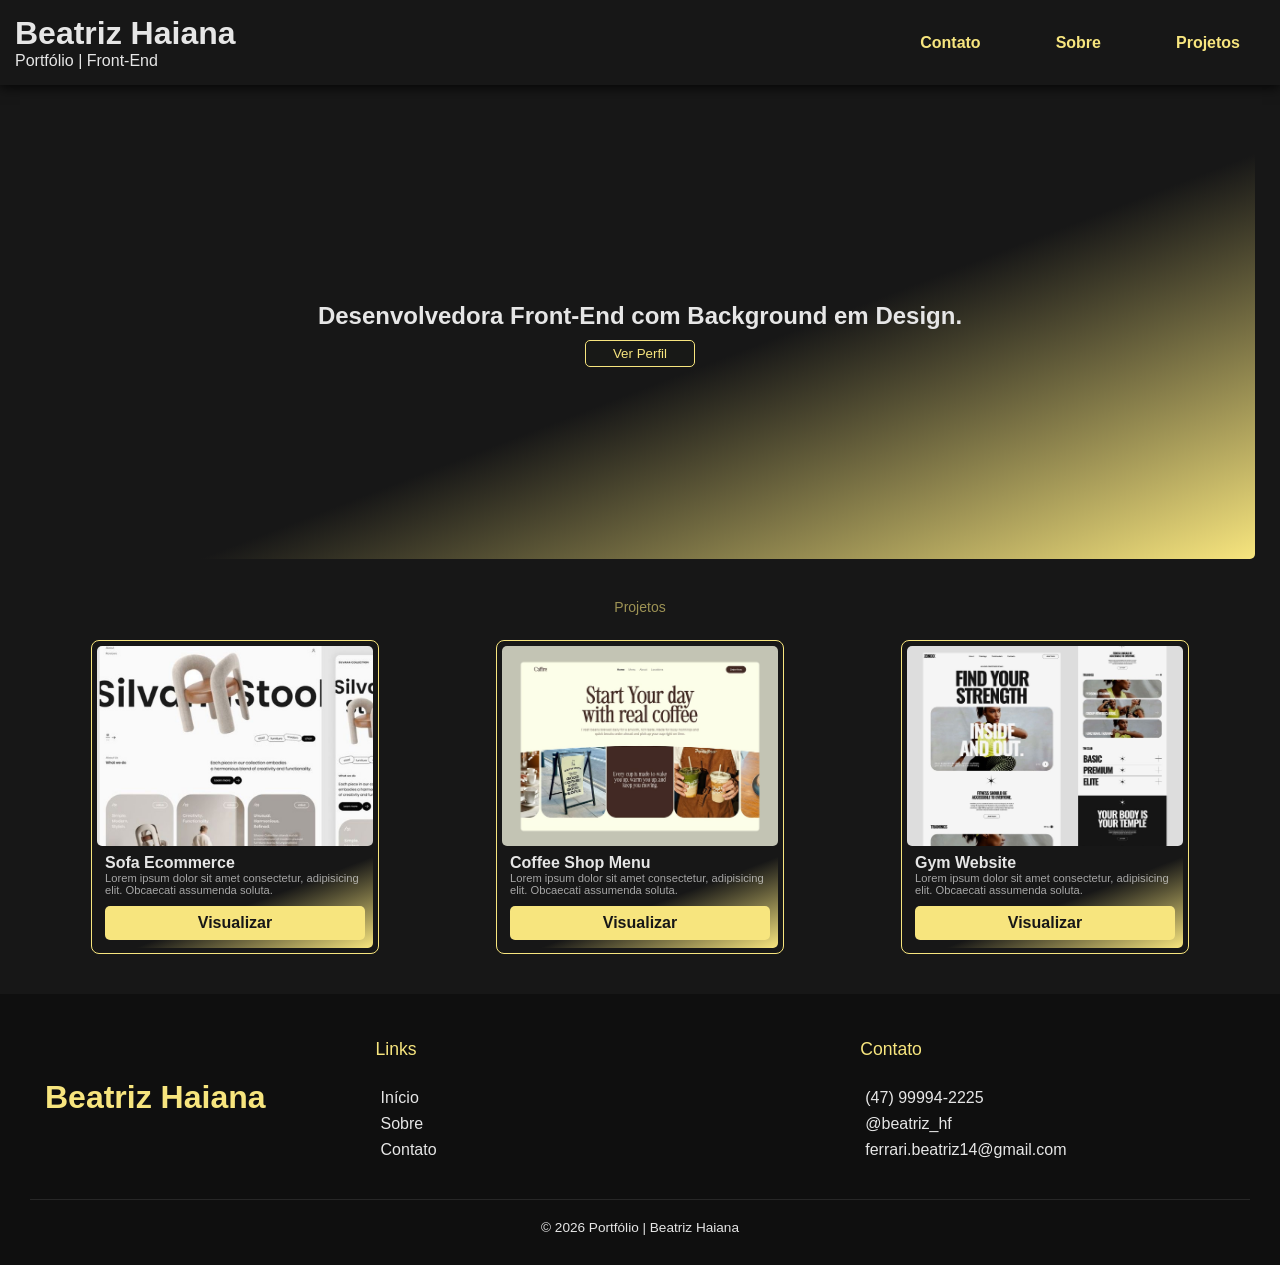
<file: index.html>
<!DOCTYPE html>
<html lang="pt-br">
<head>
    <meta charset="UTF-8">
    <meta name="viewport" content="width=device-width, initial-scale=1.0">
    <link rel="stylesheet" href="css/style.css">
    <link href="https://fonts.googleapis.com/css2?family=Share+Tech&display=swap" rel="stylesheet">
    <title>Portfólio - Beatriz Haiana</title>
</head>
<body>
<header>
    <div class="logo">
<h1>Beatriz Haiana</h1>
<p>Portfólio | Front-End</p>
</div>
<nav>
    <a href="contato.html">Contato</a>
    <a href="sobre.html">Sobre</a>
    <a href="projetos.html">Projetos</a>
</nav>
</header>

<div class="container">
    <main>
<div class="hero">
    <h2>Desenvolvedora Front-End com Background em Design.</h2>
<div class="button">
        <button>Ver Perfil</button>
</div>
</div>
<h3>Projetos</h3>
        <section class="cartão">
            <div class="card" style="width: 18rem;">
                <img src="img/sofa.jpeg" class="card-img-1" alt="...">
                <div class="card-body">
                    <h5 class="card-title">Sofa Ecommerce</h5>
                    <p class="card-text">Lorem ipsum dolor sit amet consectetur, adipisicing elit. Obcaecati assumenda soluta.</p>
                    <a href="#" class="btn-primary">Visualizar</a>
                </div>
            </div>

            <div class="card" style="width: 18rem;">
                <img src="img/coffee.jpeg" class="card-img-1" alt="...">
                <div class="card-body">
                    <h5 class="card-title">Coffee Shop Menu</h5>
                    <p class="card-text">Lorem ipsum dolor sit amet consectetur, adipisicing elit. Obcaecati assumenda soluta.</p>
                    <a href="#" class="btn-primary">Visualizar</a>
                </div>
            </div>

            <div class="card" style="width: 18rem;">
                <img src="img/gym.jpeg" class="card-img-1" alt="...">
                <div class="card-body">
                    <h5 class="card-title">Gym Website</h5>
                    <p class="card-text">Lorem ipsum dolor sit amet consectetur, adipisicing elit. Obcaecati assumenda soluta.</p>
                    <a href="#" class="btn-primary">Visualizar</a>
                </div>
            </div>
        </section>

    </main>
    <footer>
        <div class="footer-grid">
           <div class="footer-logo">
            <h3>Beatriz Haiana</h3>
            </div>

            <div class="footer-col">
            <h3>Links</h3>
            <a href="index.html">Início</a>
            <a href="sobre.html">Sobre</a>
            <a href="contato.html">Contato</a>
           </div>

            <div class="footer-col">
            <h3>Contato</h3>
           <p>(47) 99994-2225</p>
           <p>@beatriz_hf</p>
           <p>ferrari.beatriz14@gmail.com</p>
            </div>
        </div>
        <div class="footer-bottom">
        <p>&copy; 2026 Portfólio | Beatriz Haiana</p>
        </div>
    </footer>
    </div>
</body>

</html>
</file>
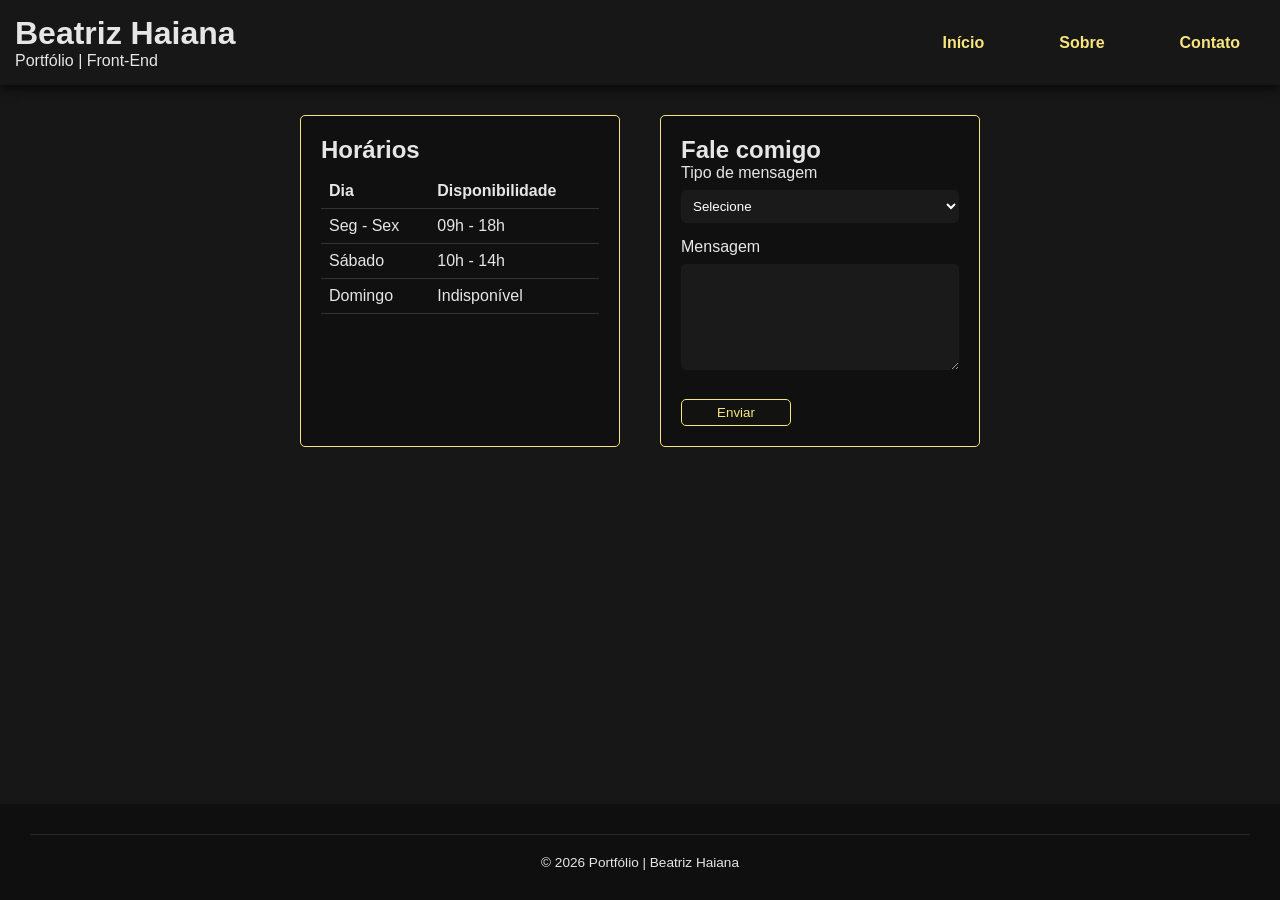
<file: contato.html>
<!DOCTYPE html>
<html lang="pt-br">
<head>
  <meta charset="UTF-8">
  <meta name="viewport" content="width=device-width, initial-scale=1.0">
  <link rel="stylesheet" href="css/style.css">
  <title>Contato | Beatriz Haiana</title>
</head>

<body>

<header>
  <div class="logo">
    <h1>Beatriz Haiana</h1>
    <p>Portfólio | Front-End</p>
  </div>

  <nav>
    <a href="index.html">Início</a>
    <a href="sobre.html">Sobre</a>
    <a href="contato.html">Contato</a>
  </nav>
</header>

<main>

  <section class="contato-grid">

    <!-- TABELA -->
    <div class="contato-box">
      <h2>Horários</h2>

      <table>
        <tr>
          <th>Dia</th>
          <th>Disponibilidade</th>
        </tr>
        <tr>
          <td>Seg - Sex</td>
          <td>09h - 18h</td>
        </tr>
        <tr>
          <td>Sábado</td>
          <td>10h - 14h</td>
        </tr>
        <tr>
          <td>Domingo</td>
          <td>Indisponível</td>
        </tr>
      </table>
    </div>

    <!-- FORM -->
    <div class="contato-box">

      <h2>Fale comigo</h2>

      <form action="obrigada.html" method="GET">

        <label>Tipo de mensagem</label>
        <select name="tipo" required>
          <option value="">Selecione</option>
          <option value="feedback">Feedback</option>
          <option value="orcamento">Orçamento</option>
          <option value="duvida">Dúvida</option>
        </select>

        <label>Mensagem</label>
        <textarea name="mensagem" rows="6" required></textarea>

        <button type="submit">Enviar</button>

      </form>

    </div>

  </section>

</main>

<footer>
  <div class="footer-bottom">
    <p>&copy; 2026 Portfólio | Beatriz Haiana</p>
  </div>
</footer>

</body>
</html>
</file>
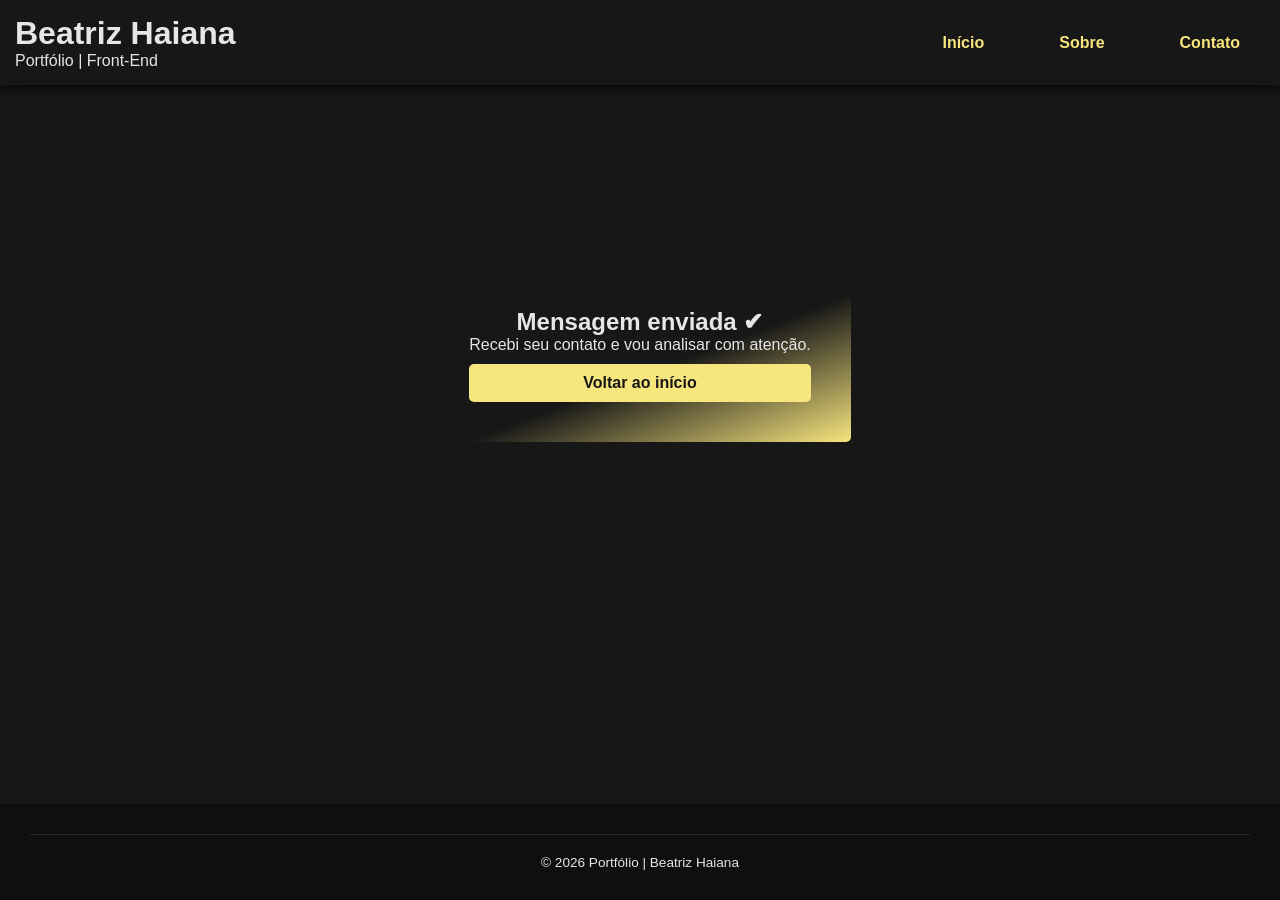
<file: obrigada.html>
<!DOCTYPE html>
<html lang="pt-br">
<head>
  <meta charset="UTF-8">
  <meta name="viewport" content="width=device-width, initial-scale=1.0">
  <link rel="stylesheet" href="css/style.css">
  <title>Obrigado</title>
</head>

<body>

<header>
  <div class="logo">
    <h1>Beatriz Haiana</h1>
    <p>Portfólio | Front-End</p>
  </div>

  <nav>
    <a href="index.html">Início</a>
    <a href="sobre.html">Sobre</a>
    <a href="contato.html">Contato</a>
  </nav>
</header>

<main>

  <section class="thanks">
    <div class="thanks-card">
      <h2>Mensagem enviada ✔</h2>
      <p>Recebi seu contato e vou analisar com atenção.</p>
      <a href="index.html" class="btn-primary">Voltar ao início</a>
    </div>
  </section>

</main>

<footer>
  <div class="footer-bottom">
    <p>&copy; 2026 Portfólio | Beatriz Haiana</p>
  </div>
</footer>

</body>
</html>
</file>
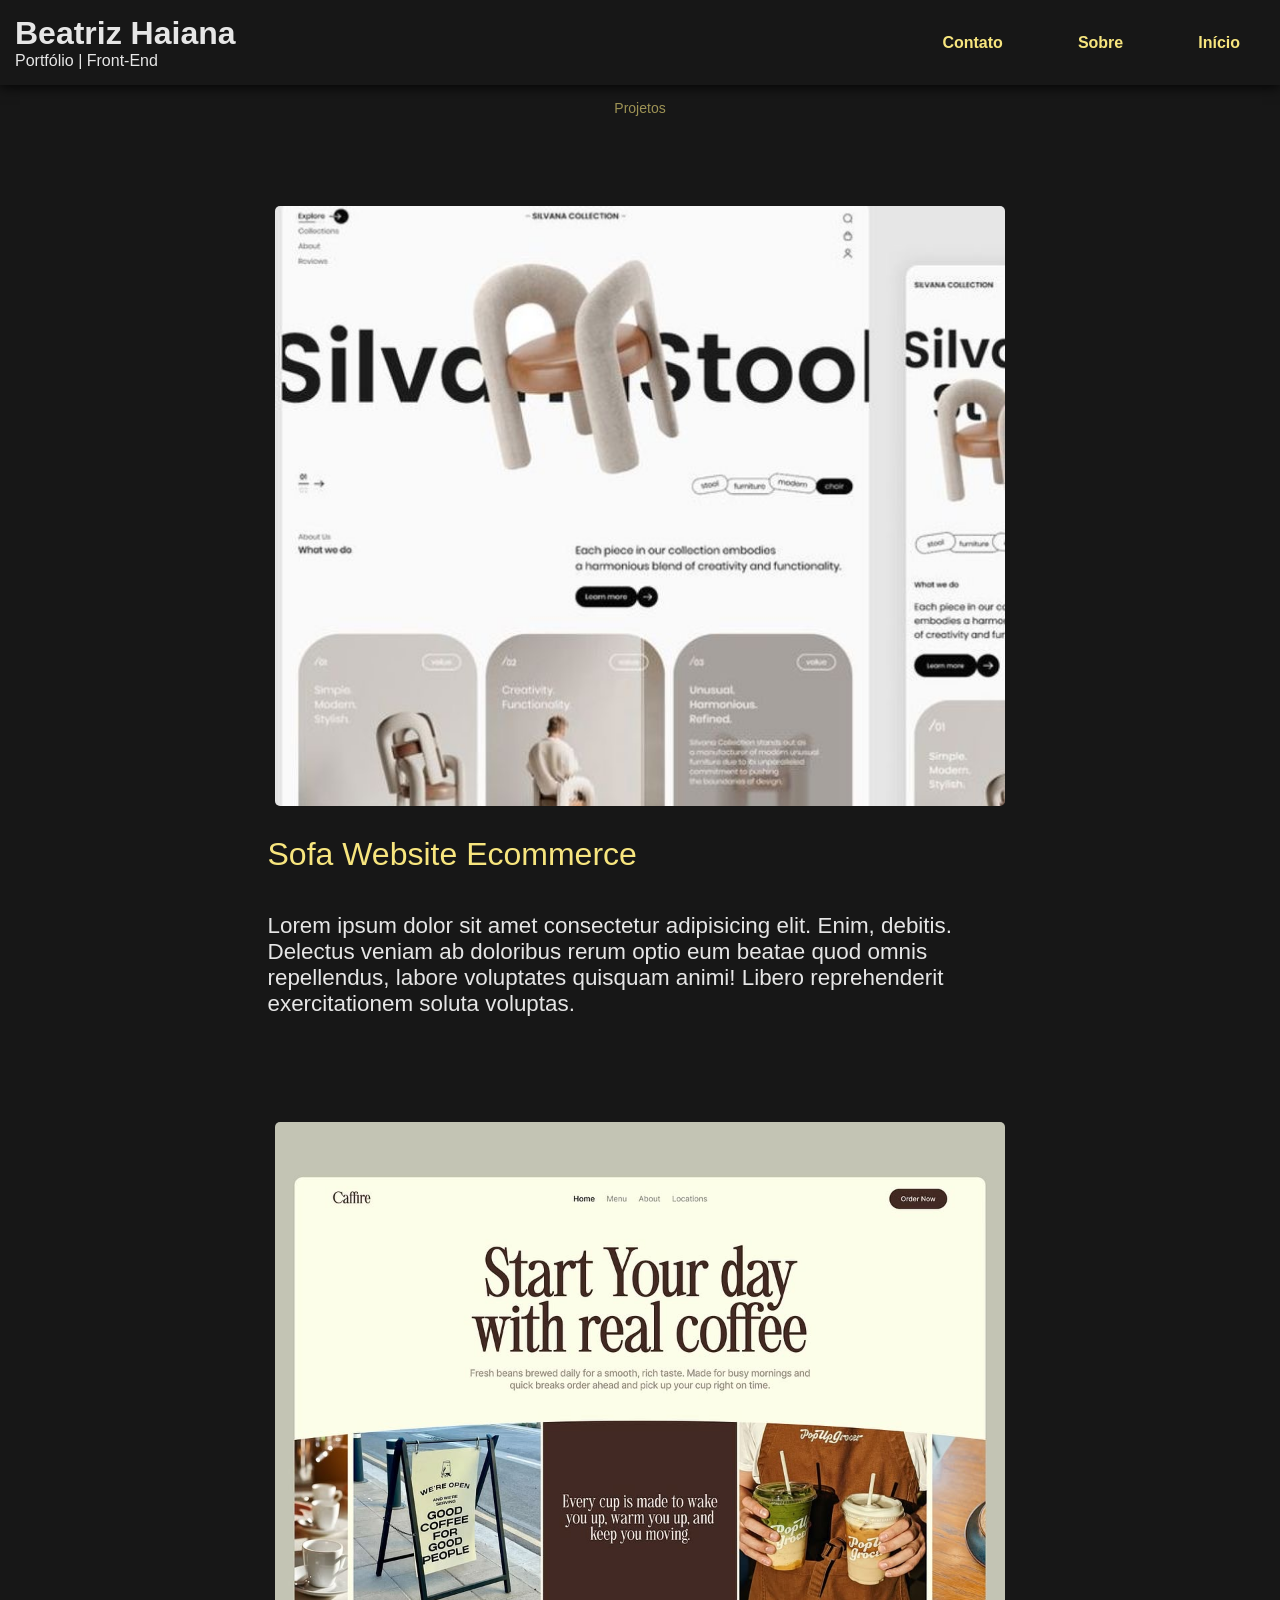
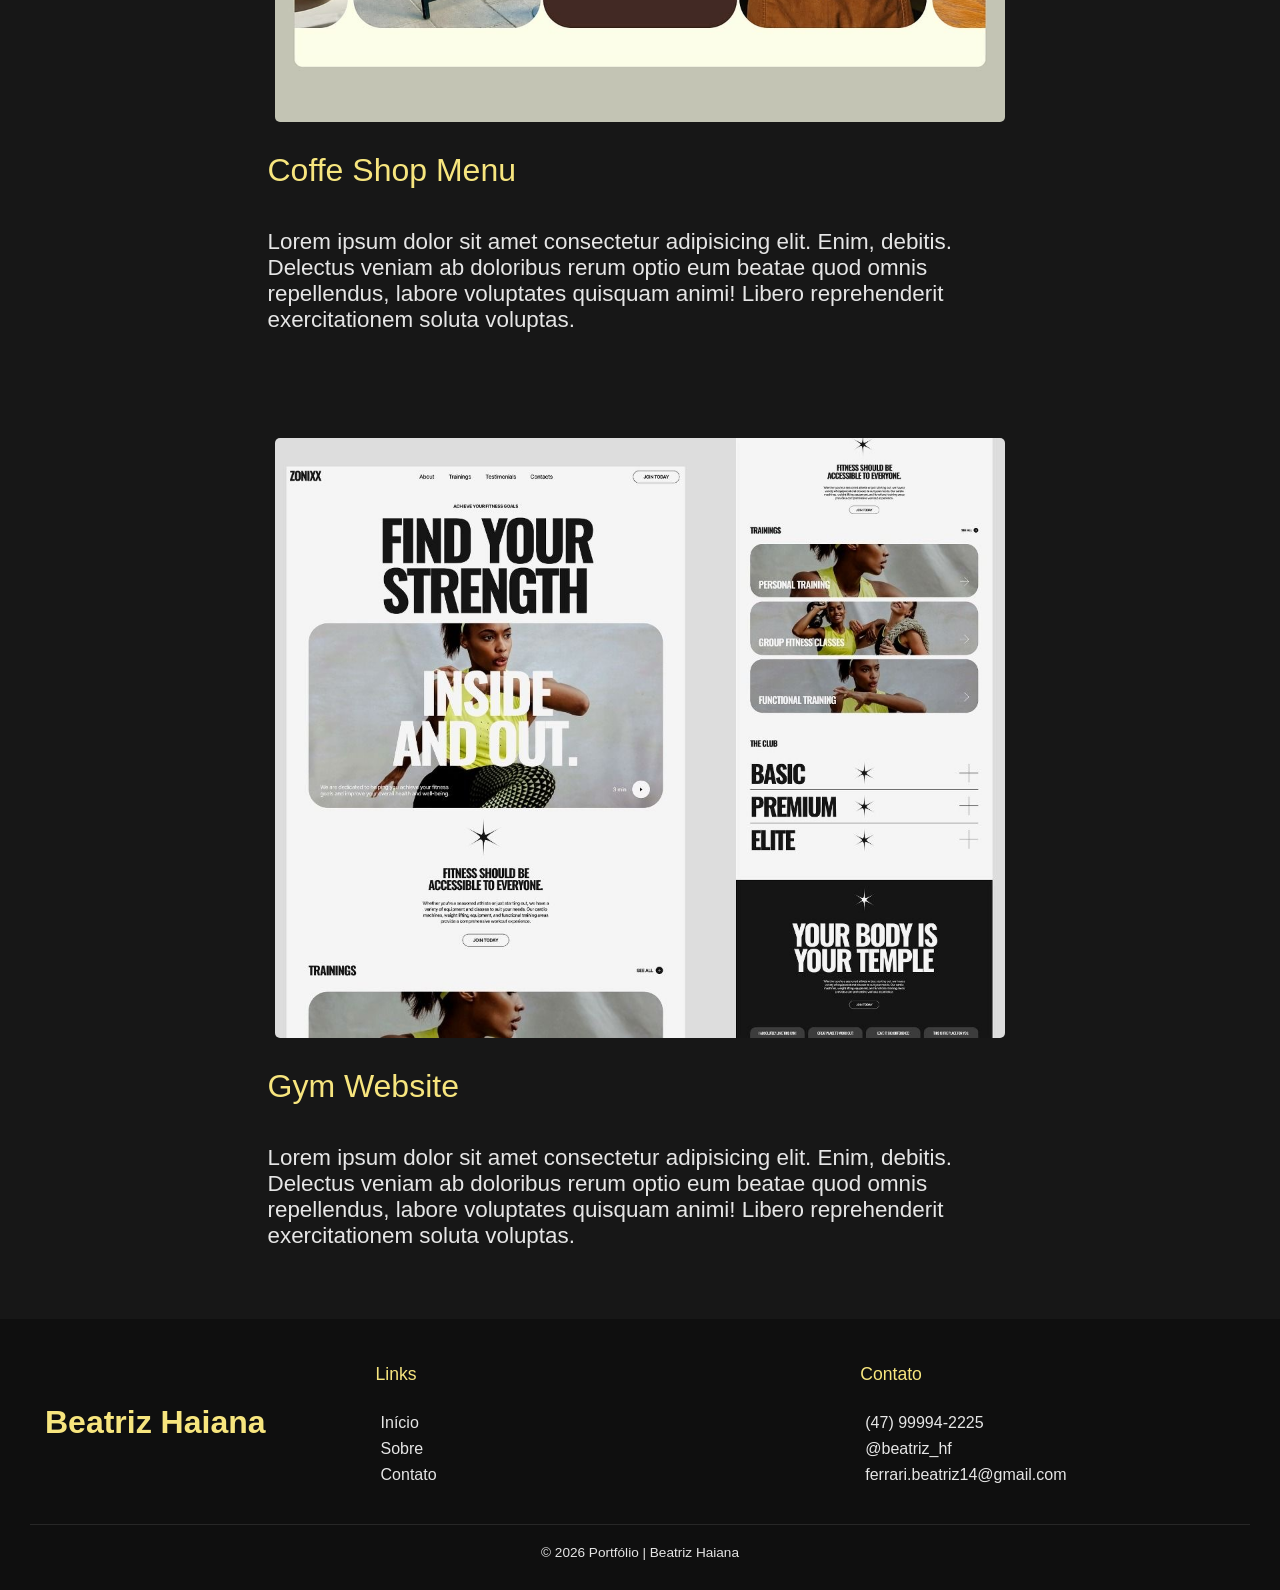
<file: projetos.html>
<!DOCTYPE html>
<html lang="pt-br">
<head>
    <meta charset="UTF-8">
    <meta name="viewport" content="width=device-width, initial-scale=1.0">
    <link rel="stylesheet" href="css/style.css">
    <title>Contato - Beatriz Haiana</title>
</head>
<body>
<header>

    <div class="logo">
<h1>Beatriz Haiana</h1>
<p>Portfólio | Front-End</p>
    </div>
    <nav>
     <a href="contato.html">Contato</a>
    <a href="sobre.html">Sobre</a>
    <a href="index.html">Início</a>
</nav>
</header>
<main>
    <h3>Projetos</h3>
<div class="projeto">
    <div class="projeto-img">
         <figure>
                <img src="img/sofa.jpeg" alt="Website Sofa Ecommerce">
            </figure>
    </div>
    <div class="projeto-txt">
<h3>Sofa Website Ecommerce</h3>
<p>Lorem ipsum dolor sit amet consectetur adipisicing elit. Enim, debitis. Delectus veniam ab doloribus rerum optio eum beatae quod omnis repellendus, labore voluptates quisquam animi! Libero reprehenderit exercitationem soluta voluptas.</p>
    </div>
    </div>

    <div class="projeto">
    <div class="projeto-img">
         <figure>
                <img src="img/coffee.jpeg" alt="Coffee shop Menu">
            </figure>
    </div>
    <div class="projeto-txt">
<h3>Coffe Shop Menu</h3>
<p>Lorem ipsum dolor sit amet consectetur adipisicing elit. Enim, debitis. Delectus veniam ab doloribus rerum optio eum beatae quod omnis repellendus, labore voluptates quisquam animi! Libero reprehenderit exercitationem soluta voluptas.</p>
    </div>
    </div>

    <div class="projeto">
    <div class="projeto-img">
         <figure>
                <img src="img/gym.jpeg" alt="Gym Website">
            </figure>
    </div>
    <div class="projeto-txt">
<h3>Gym Website</h3>
<p>Lorem ipsum dolor sit amet consectetur adipisicing elit. Enim, debitis. Delectus veniam ab doloribus rerum optio eum beatae quod omnis repellendus, labore voluptates quisquam animi! Libero reprehenderit exercitationem soluta voluptas.</p>
    </div>
    </div>

</div>
</main>
<footer>
        <div class="footer-grid">
           <div class="footer-logo">
            <h3>Beatriz Haiana</h3>
            </div>

            <div class="footer-col">
            <h3>Links</h3>
            <a href="index.html">Início</a>
            <a href="sobre.html">Sobre</a>
            <a href="contato.html">Contato</a>
           </div>

            <div class="footer-col">
            <h3>Contato</h3>
           <p>(47) 99994-2225</p>
           <p>@beatriz_hf</p>
           <p>ferrari.beatriz14@gmail.com</p>
            </div>
        </div>
        <div class="footer-bottom">
        <p>&copy; 2026 Portfólio | Beatriz Haiana</p>
        </div>
    </footer>
    </div>
</body>

</html>
</file>
<file: css/style.css>
:root{
    --cor-primaria: #f7e57e;
    --cor-secundaria: #e6e6e6;
    --fundo: #171717;
    --radius: 5px;
    --fonte: Arial, Helvetica, sans-serif;
    --fonte: Arial, Helvetica, sans-serif;
    --gradient: linear-gradient(159deg, rgba(23, 23, 23, 1) 56%, #f7e57e 100%);
    --shadow: 0 2px 12px rgba(0, 0, 0, 0.87);
}

*,
*::before,
*::after {
    box-sizing: border-box;
    margin: 0;
    padding: 0;
}

body{
    background: var(--fundo);
    font-family: var(--fonte);
    color: var(--cor-secundaria);
    display:        flex;
    flex-direction: column;
    min-height:     100vh;
}

header{ 
    display: flex;
    justify-content: space-between;
    padding: 15px;
    box-shadow: var(--shadow);
}

nav {
    display: flex;
    gap: 50px;
}


header a {
    text-decoration: none;
    color: var(--cor-primaria);
    font-weight: bold;
    display: flex;
    align-items: center;
    margin-right: 25px;
}

header a:hover{
    color: var(--fundo);
    background-color: var(--cor-primaria);
    transition: .4s, ease-in-out .2s;
    padding: 15px;
    border-radius: 18px;
}

.logo {
    display: flex;
    justify-content: left;
    text-align: left;
    flex-direction: column;
}

main{
    flex:    1;
}

.hero {
    background: var(--gradient);
    padding: 15%;
    margin: 25px;
    border-radius: var(--radius);
    display: flex;
    justify-content: center;
    text-align: center;
    flex-direction: column;
}

button{
    margin-top: 10px;
    padding: 5px;
    width: 110px;
    border-radius: var(--radius);
    border: solid 1px var(--cor-primaria);
    background-color:#2e412311 ;
    color: var(--cor-primaria);
}

button:hover{
    transform: scale(1.1);
    transition: 0.2s ease-in-out;
}

.hero h2 {
    justify-content: center;
    text-align: center;
}

h3 {
    font-size: 14px;
    display: flex;
    justify-content: center;
    color:var(--cor-primaria);
    opacity: 60%;
    padding: 15px;
    margin-bottom: 10px;
    font-weight: lighter;
}

.card:hover{
    transform: scale(1.05);
    transition: 0.2s ease-in-out;
}

.cartão{
    display: flex;
    justify-content: space-evenly;
    flex-wrap: wrap;
    gap: 26px
}

.card img{
    border-radius: var(--radius);
    object-fit: cover;
    width: 100%;
    height: 200px;
    display: block;
}

.card{
    background: var(--fundo);
    border-radius: 8px;
    border: 1px solid, var(--cor-primaria);
    padding: 5px;
}

.card-body{
    background: var(--gradient);
    padding: 8px;
    border-radius: var(--radius);
}

.card-title{
    font-size: 1em;
}

.card-text{
    font-size: 0.7em;
    color:#e6e6e6af;
}
.btn-primary {
    text-decoration: none;
    padding: 3%;
    display: flex;
    justify-content: center;
    font-weight: bold;
    background-color: var(--cor-primaria);
    margin-top: 10px;
    border-radius: var(--radius);
    color: var(--fundo);
}

.btn-primary:hover{
    background-color: var(--cor-primaria);
    transition: 0.2s ease-in-out;
    color: var(--fundo);
}
/* PÁGINA PROJETOS */
.projeto{
display: flex;
flex-wrap: wrap;
margin-top: 45px;
padding: 15px;
justify-content: center;
}
.projeto-img img{
    object-fit: cover;
    width: 730px;
    height: 600px;
    display: block;
    border-radius: var(--radius);
    margin: 15px;
}
.projeto-txt h3{
    opacity: 100%;
    font-size: 2em;
    margin-left: 25px;
    justify-content: start;
}

.projeto-txt p{
    font-size: 1.4em;
    margin-left: 25px;
    justify-content: left;
    max-width: 800px;
    padding: 15px;
}

/* =========================
   SOBRE
========================= */

.sobre-hero{
  display:flex;
  justify-content:center;
  padding:40px;
}

.sobre-card{
  background: var(--gradient);
  padding:40px;
  border-radius: var(--radius);
  max-width: 800px;
  text-align:center;
}

.sobre-grid{
  display:flex;
  gap:20px;
  justify-content:center;
  flex-wrap:wrap;
  padding:20px;
}

.sobre-box{
  background:#101010;
  border:1px solid var(--cor-primaria);
  padding:20px;
  border-radius: var(--radius);
  width:250px;
}

.sobre-box ul{
  margin-top:10px;
  padding-left:20px;
}

/* FOTO */
.foto-perfil{
  display:flex;
  justify-content:center;
  margin:30px;
}

.foto-perfil img{
  width:200px;
  height:200px;
  border-radius:50%;
  object-fit:cover;
  border:2px solid var(--cor-primaria);
}

/* =========================
   CONTATO
========================= */

.contato-grid{
  display:flex;
  justify-content:center;
  gap:40px;
  flex-wrap:wrap;
  padding:30px;
}

.contato-box{
  background:#101010;
  padding:20px;
  border-radius: var(--radius);
  border:1px solid var(--cor-primaria);
  width:320px;
}

table{
  width:100%;
  margin-top:10px;
  border-collapse:collapse;
}

th, td{
  border-bottom:1px solid #333;
  padding:8px;
  text-align:left;
}

select, textarea{
  width:100%;
  margin-top:8px;
  margin-bottom:15px;
  padding:8px;
  border-radius: var(--radius);
  border:none;
  background:#1a1a1a;
  color:white;
}

/* =========================
   OBRIGADA PAGE
========================= */

.thanks{
  display:flex;
  justify-content:center;
  align-items:center;
  height:60vh;
}

.thanks-card{
  text-align:center;
  background: var(--gradient);
  padding:40px;
  border-radius: var(--radius);
}

footer{
    padding: 30px;
    background: #0f0f0f;
    margin-top: 40px;
    color: var(--cor-secundaria);
    text-decoration: none;

}

.footer-logo h3{
    font-size: 2em;
    text-align: center;
    justify-content: center;
    margin-top: 40px;
    opacity: 100%;
    font-weight: bold;
}


.footer-grid {
  display:   flex;
  gap:       30px;
  flex-wrap: wrap;
  margin-bottom: 32px;
}

.footer-col{
  flex: 1;
  min-width: 180px;
}

.footer-col h3{
    margin-bottom: 14px;
    font-size: 1.1em;
    display:block;
    margin-left: 50px;
    opacity: 100%;
}

.footer-col a, .footer-col p{
    text-decoration: none;
    color: var(--cor-secundaria);
    display:block;
    margin-bottom: 8px;
    margin-left: 70px;
    
}

.footer-bottom {
  border-top:  1px solid rgba(255,255,255,.1);
  padding-top: 20px;
  text-align:  center;
  font-size:   .85rem;
  
}
</file>
